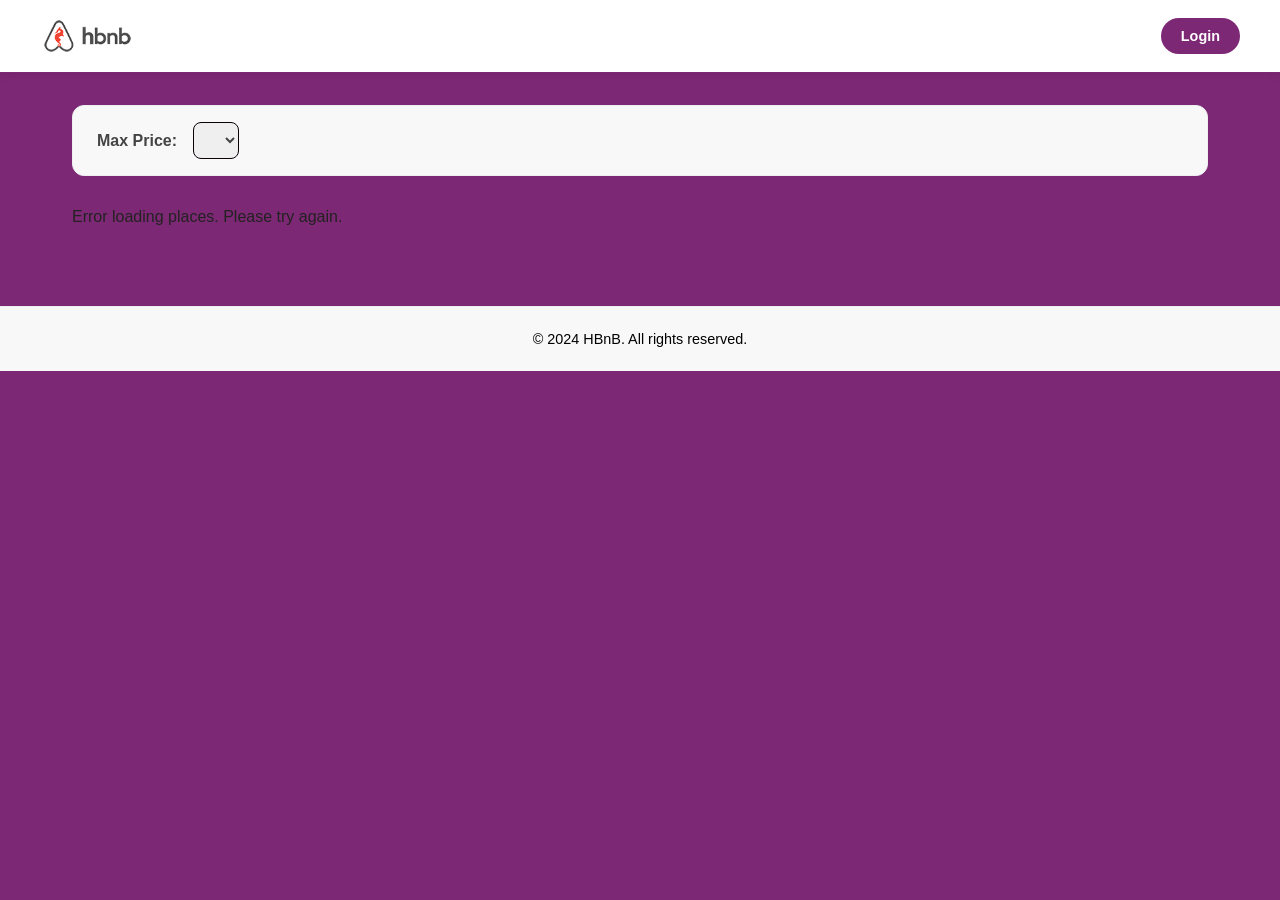
<file: part4/index.html>
<!DOCTYPE html>
<html lang="en">
<head>
    <meta charset="UTF-8">
    <meta name="viewport" content="width=device-width, initial-scale=1.0">
    <title>List of Places</title>
    <link rel="stylesheet" href="styles.css">
    <link rel="icon" href="icon.png" type="image/png">
</head>
<body>
    <header>
        <div class="header-container">
            <img src="logo.png" alt="HBnB Logo" class="logo">
            <nav>
                <a href="login.html" class="login-button" id="login-link">Login</a>
            </nav>
        </div>
    </header>

    <main>
        <section id="filter">
            <label for="price-filter">Max Price:</label>
            <select id="price-filter">
                <!-- Options will be populated dynamically -->
            </select>
        </section>

        <section id="places-list">
            <!-- List of places will be populated dynamically -->
            <!-- Each place will look like this :
            <div class="place-card">
                <h3>Place Name</h3>
                <p>Price per night: $100</p>
                <a href="place.html" class="details-button">View Details</a>
            </div>
            -->
        </section>
    </main>

    <footer>
        <p>© 2024 HBnB. All rights reserved.</p>
    </footer>

    <script src="scripts.js"></script>
</body>
</html>
</file>
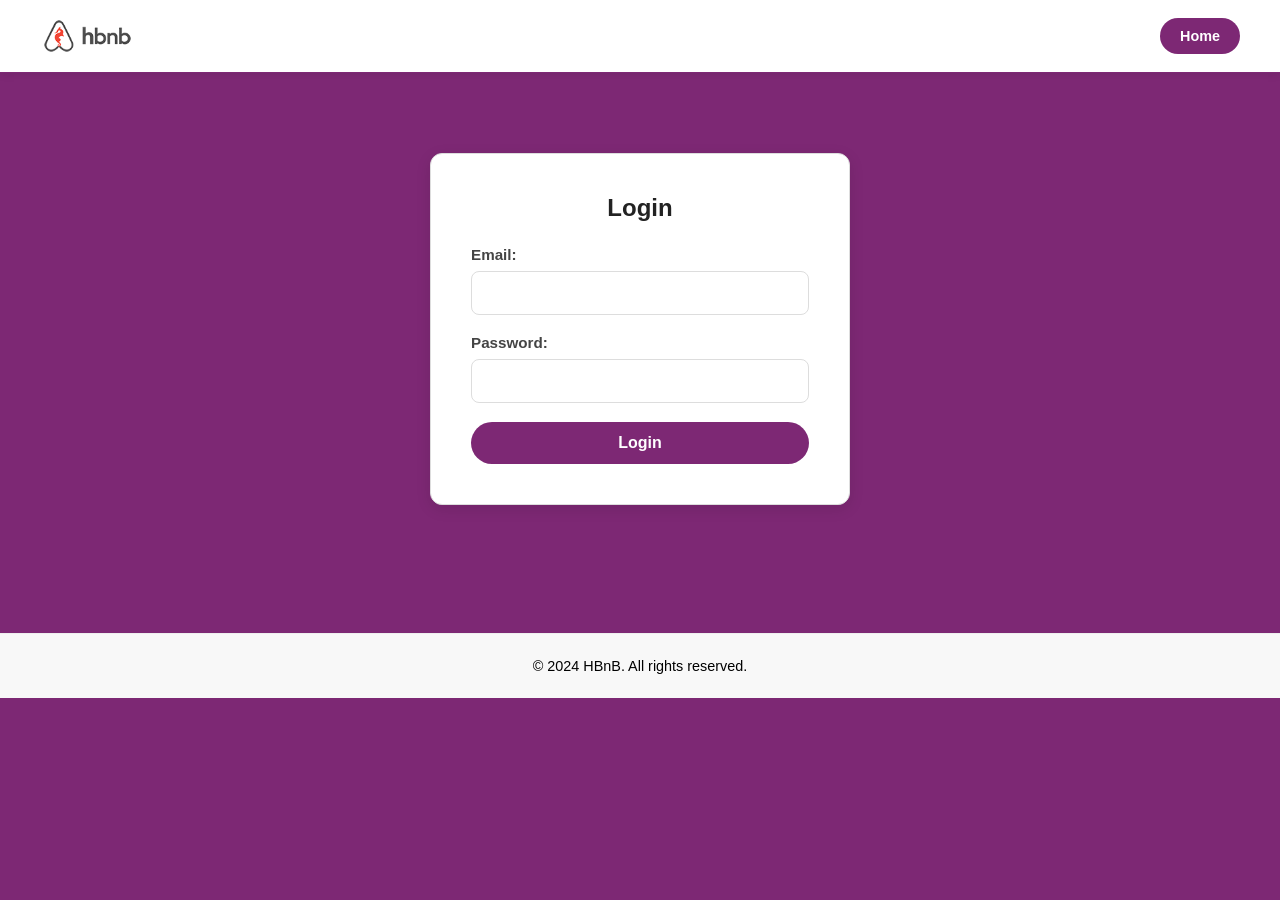
<file: part4/add_review.html>
<!DOCTYPE html>
<html lang="en">
<head>
    <meta charset="UTF-8">
    <meta name="viewport" content="width=device-width, initial-scale=1.0">
    <title>Add Review</title>
    <link rel="stylesheet" href="styles.css">
    <link rel="icon" href="icon.png" type="image/png">
</head>
<body>
    <header>
        <div class="header-container">
            <img src="logo.png" alt="HBnB Logo" class="logo">
            <nav>
                <a href="index.html" class="login-button">Home</a>
            </nav>
        </div>
    </header>

    <main>
        <section id="place-info"> <!-- add for identification of the place -->
            <h2 id="place-name">Place Name</h2>
        </section>
    
        <form id="review-form" class="add-review form">
            <h2>Add a Review</h2>
            <label for="review">Your Review:</label>
            <textarea id="review" name="review" required></textarea>

            <label for="rating">Rating:</label>
            <select id="rating" name="rating" required>
                <option value="1">1 - Poor</option>
                <option value="2">2 - Fair</option>
                <option value="3">3 - Good</option>
                <option value="4">4 - Very Good</option>
                <option value="5">5 - Excellent</option>
            </select>

            <button type="submit">Submit Review</button>
        </form>
    </main>

    <footer>
        <p>© 2024 HBnB. All rights reserved.</p>
    </footer>

    <script src="scripts.js"></script>
</body>
</html>
</file>
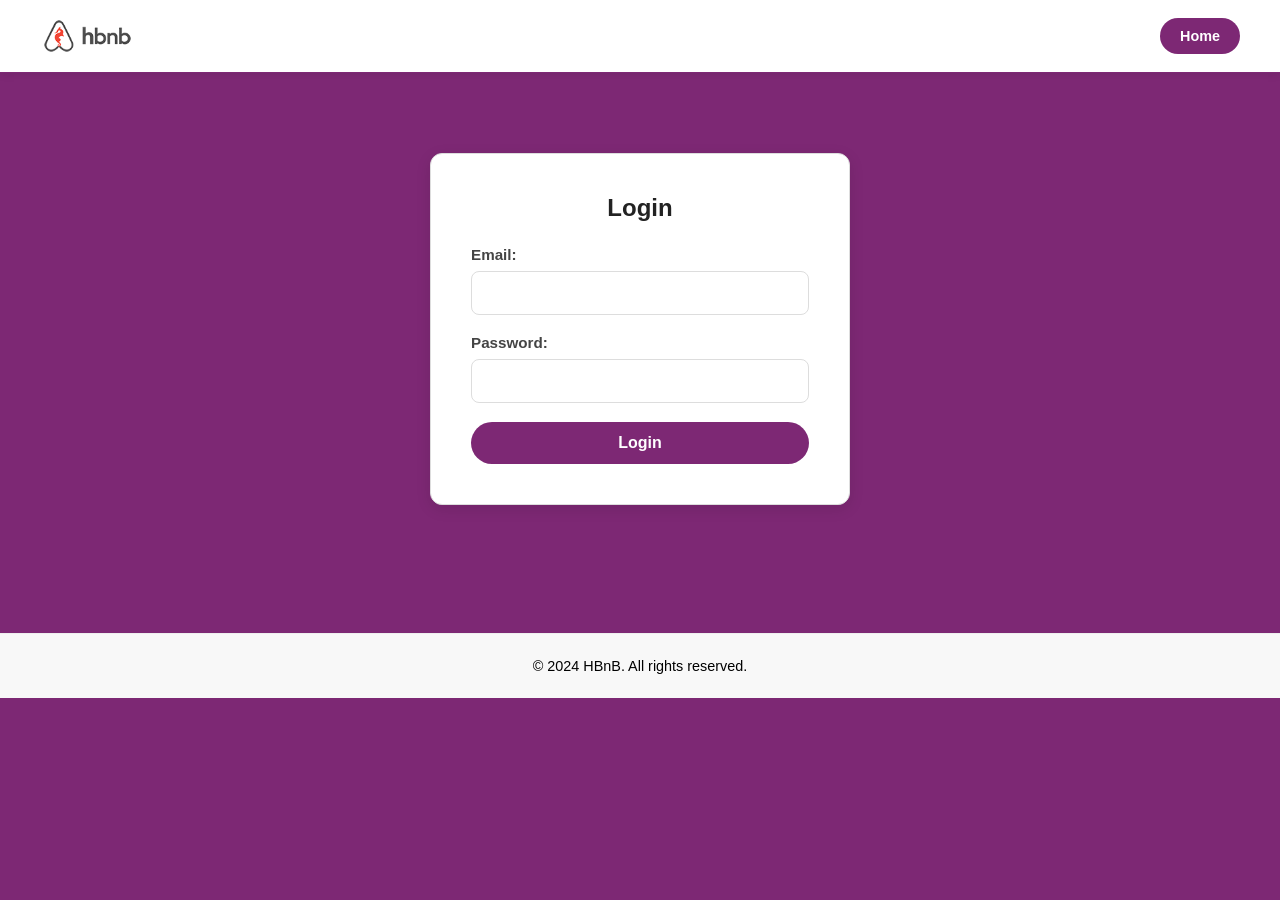
<file: part4/login.html>
<!DOCTYPE html>
<html lang="en">
<head>
    <meta charset="UTF-8">
    <meta name="viewport" content="width=device-width, initial-scale=1.0">
    <title>Login</title>
    <link rel="stylesheet" href="styles.css">
    <link rel="icon" href="icon.png" type="image/png">
</head>
<body>
    <header>
        <div class="header-container">
            <img src="logo.png" alt="HBnB Logo" class="logo">
            <nav>
                <a href="index.html" class="login-button">Home</a>
            </nav>
        </div>
    </header>

    <main>
        <form id="login-form">
            <h2>Login</h2>
            <label for="email">Email:</label>
            <input type="email" id="email" name="email" required>
            
            <label for="password">Password:</label>
            <input type="password" id="password" name="password" required>
            
            <button type="submit">Login</button>
        </form>
    </main>

    <footer>
        <p>© 2024 HBnB. All rights reserved.</p>
    </footer>

    <script src="scripts.js"></script>
</body>
</html>
</file>
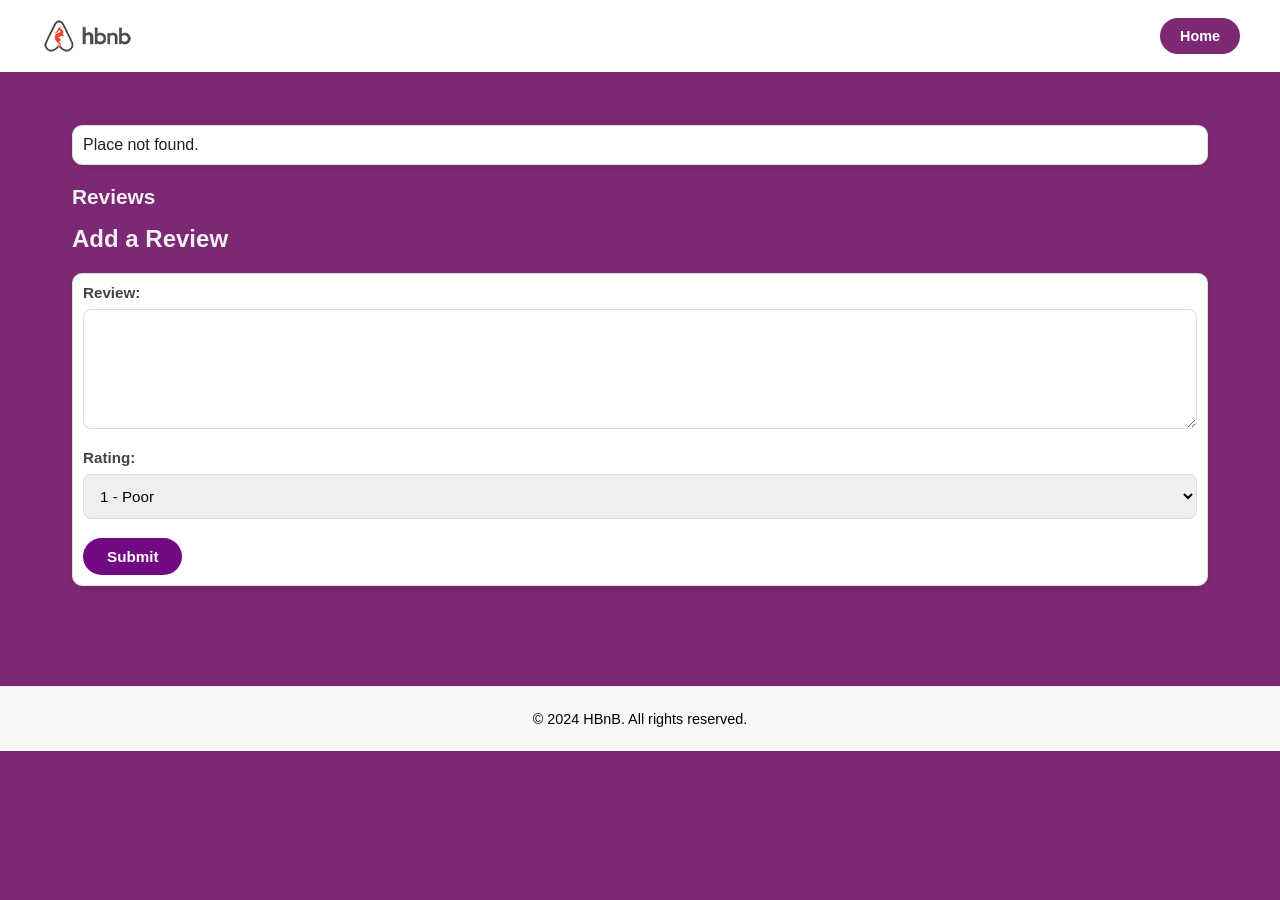
<file: part4/place.html>
<!DOCTYPE html>
<html lang="en">
<head>
    <meta charset="UTF-8">
    <meta name="viewport" content="width=device-width, initial-scale=1.0">
    <title>Place Details</title>
    <link rel="stylesheet" href="styles.css">
    <link rel="icon" href="icon.png" type="image/png">
</head>
<body>
    <header>
        <div class="header-container">
            <img src="logo.png" alt="HBnB Logo" class="logo">
            <nav>
                <a href="index.html" class="login-button">Home</a>
            </nav>
        </div>
    </header>

    <main>
        <section id="place-details" class="place-details">
            <div class="place-info">
                <!-- Place details will be populated dynamically -->
            </div>
        </section>

        <section id="reviews">
            <h2>Reviews</h2>
            <!-- Each review will look like this :
            <div class="review-card">
                <p>Comment</p>
                <p>User Name</p>
                <p>Rating: 5</p>
            </div>
            -->
        </section>

        <section id="add-review">
            <h2>Add a Review</h2>
            <form id="place-review-form" class="add-review form">
                <label for="review-text">Review:</label>
                <textarea id="review-text" name="review-text" required></textarea>

                <label for="review-rating">Rating:</label>
                <select id="rating" name="rating" required>
                    <option value="1">1 - Poor</option>
                    <option value="2">2 - Fair</option>
                    <option value="3">3 - Good</option>
                    <option value="4">4 - Very Good</option>
                    <option value="5">5 - Excellent</option>
                </select>

                <button type="submit">Submit</button>
            </form>
        </section>
    </main>

    <footer>
        <p>© 2024 HBnB. All rights reserved.</p>
    </footer>

    <script src="scripts.js"></script>
</body>
</html>
</file>
<file: part4/styles.css>
* {
    box-sizing: border-box;
    margin: 0;
    padding: 0;
    font-family: 'Arial', sans-serif;
}

body {
    background-color: #7d2874;
    color: #222222;
}

/* ── HEADER ── */
header {
    background-color: #ffffff;
    border-bottom: 1px solid #7d2874;
    padding: 1rem 2rem;
    position: sticky;
    top: 0;
    z-index: 100;
    box-shadow: 0 2px 8px rgba(0,0,0,0.08);
}

.header-container {
    display: flex;
    justify-content: space-between;
    align-items: center;
    max-width: 1200px;
    margin: 0 auto;
}

.logo svg {
    fill: #7d2874;
}

.logo {
    height: 40px;
    width: auto;
    display: flex;
    align-items: center;
    gap: 8px;
    font-size: 1.5rem;
    font-weight: bold;
    color: #7d2874;
}

.login-button {
    color: #ffffff;
    text-decoration: none;
    background-color: #7d2874;
    padding: 10px 20px;
    border-radius: 25px;
    font-weight: bold;
    font-size: 0.9rem;
    transition: background-color 0.2s;
}

.login-button:hover {
    background-color: #710a83;
}

nav a {
    color: #333;
    text-decoration: none;
    margin-left: 1rem;
    font-weight: 500;
}

/* ── MAIN ── */
main {
    padding: 2rem;
    max-width: 1200px;
    margin: 0 auto;
}

/* ── FOOTER ── */
footer {
    background-color: #f8f8f8;
    border-top: 1px solid #eeeeee;
    color: #000000;
    text-align: center;
    padding: 1.5rem;
    margin-top: 3rem;
    font-size: 0.9rem;
}

/* ── FILTER ── */
#filter {
    margin-bottom: 2rem;
    display: flex;
    align-items: center;
    gap: 1rem;
    background-color: #f8f8f8;
    padding: 1rem 1.5rem;
    border-radius: 12px;
    border: 1px solid #eeeeee;
}

#filter label {
    font-weight: bold;
    color: #444;
}

#price-filter {
    padding: 8px 12px;
    border-radius: 8px;
    border: 1px solid #080108;
    font-size: 0.95rem;
    cursor: pointer;
    color: #444;
}

/* ── PLACE CARDS (index.html) ── */
#places-list {
    display: flex;
    flex-wrap: wrap;
    gap: 24px;
}

.place-card {
    background-color: #ffffff;
    border: 1px solid #dddddd;
    border-radius: 10px;
    padding: 10px;
    margin: 20px;
    width: calc(33% - 60px);
    box-shadow: 0 2px 8px rgba(0,0,0,0.08);
    transition: transform 0.2s, box-shadow 0.2s;
    overflow: hidden;
}

.place-card:hover {
    transform: translateY(-4px);
    box-shadow: 0 8px 20px rgba(0,0,0,0.12);
}

.place-card img {
    width: 100%;
    height: 180px;
    object-fit: cover;
    border-radius: 8px;
    margin-bottom: 0.8rem;
}

.place-card h3 {
    font-size: 1.05rem;
    margin-bottom: 0.4rem;
    color: #222;
}

.place-card p {
    margin-bottom: 1rem;
    color: #666;
    font-size: 0.95rem;
}

.place-card .price {
    color: #7d2874;
    font-weight: bold;
    font-size: 1.1rem;
}

.details-button {
    display: inline-block;
    background-color: #710a83;
    color: #ffffff;
    padding: 8px 18px;
    border-radius: 20px;
    text-decoration: none;
    font-weight: bold;
    font-size: 0.9rem;
    transition: background-color 0.2s;
}

.details-button:hover {
    background-color: #710a83;
}

/* ── PLACE DETAILS (place.html) ── */
.place-details {
    background-color: #ffffff;
    border: 1px solid #dddddd;
    border-radius: 10px;
    padding: 10px;
    margin: 20px 0;
    box-shadow: 0 2px 8px rgba(0,0,0,0.08);
}

.place-info {
    padding: 0.5rem 0;
}

.place-info h2 {
    font-size: 1.6rem;
    margin-bottom: 0.8rem;
    color: #222;
}

.place-info p {
    margin-bottom: 0.6rem;
    color: #555;
    font-size: 1rem;
    line-height: 1.6;
}

/* ── REVIEW CARDS ── */
#reviews h2 {
    margin-bottom: 1rem;
    font-size: 1.3rem;
    color: #f0f0f0;
}
#add-review h2 {
    color: #f0f0f0;
}

.review-card {
    background-color: #f9f9f9;
    border: 1px solid #dddddd;
    border-radius: 10px;
    padding: 10px;
    margin: 20px 0;
    box-shadow: 0 1px 4px rgba(0,0,0,0.06);
}

.review-card p {
    margin-bottom: 0.4rem;
    color: #444;
    font-size: 0.95rem;
}

.review-card .rating {
    color: #7d2874;
    font-weight: bold;
}

/* ── LOGIN FORM ── */
#login-form {
    background-color: #ffffff;
    border: 1px solid #dddddd;
    border-radius: 12px;
    padding: 2.5rem;
    max-width: 420px;
    margin: 3rem auto;
    box-shadow: 0 4px 15px rgba(0,0,0,0.1);
}

#login-form h2 {
    margin-bottom: 1.5rem;
    text-align: center;
    font-size: 1.5rem;
    color: #222;
}

#login-form label {
    display: block;
    margin-bottom: 0.5rem;
    font-weight: bold;
    color: #444;
    font-size: 0.95rem;
}

#login-form input {
    width: 100%;
    padding: 12px;
    margin-bottom: 1.2rem;
    border: 1px solid #ddd;
    border-radius: 8px;
    font-size: 1rem;
    transition: border-color 0.2s;
}

#login-form input:focus {
    outline: none;
    border-color: #7d2874;
}

#login-form button {
    width: 100%;
    padding: 12px;
    background-color: #7d2874;
    color: #ffffff;
    border: none;
    border-radius: 25px;
    font-size: 1rem;
    cursor: pointer;
    font-weight: bold;
    transition: background-color 0.2s;
}

#login-form button:hover {
    background-color: #710a83;
}

/* ── ADD REVIEW FORM ── */
.add-review {
    background-color: #ffffff;
    border: 1px solid #dddddd;
    border-radius: 10px;
    padding: 10px;
    margin: 20px 0;
    box-shadow: 0 2px 8px rgba(0,0,0,0.08);
}

.add-review h2 {
    margin-bottom: 1rem;
    font-size: 1.3rem;
    color: #222;
}

.add-review label {
    display: block;
    margin-bottom: 0.5rem;
    font-weight: bold;
    color: #444;
    font-size: 0.95rem;
}

.add-review textarea {
    width: 100%;
    padding: 12px;
    margin-bottom: 1rem;
    border: 1px solid #ddd;
    border-radius: 8px;
    min-height: 120px;
    resize: vertical;
    font-size: 0.95rem;
    transition: border-color 0.2s;
}

.add-review textarea:focus {
    outline: none;
    border-color: #7d2874;
}

.add-review select {
    width: 100%;
    padding: 12px;
    margin-bottom: 1.2rem;
    border: 1px solid #ddd;
    border-radius: 8px;
    font-size: 0.95rem;
}

.add-review button {
    padding: 10px 24px;
    background-color: #710a83;
    color: #ffffff;
    border: none;
    border-radius: 25px;
    cursor: pointer;
    font-weight: bold;
    font-size: 0.95rem;
    transition: background-color 0.2s;
}

.add-review button:hover {
    background-color: #710a83;
}

/* ── RESPONSIVE ── */
@media (max-width: 768px) {
    .place-card {
        width: 100%;
        margin: 10px 0;
    }

    #places-list {
        flex-direction: column;
    }
}
</file>
